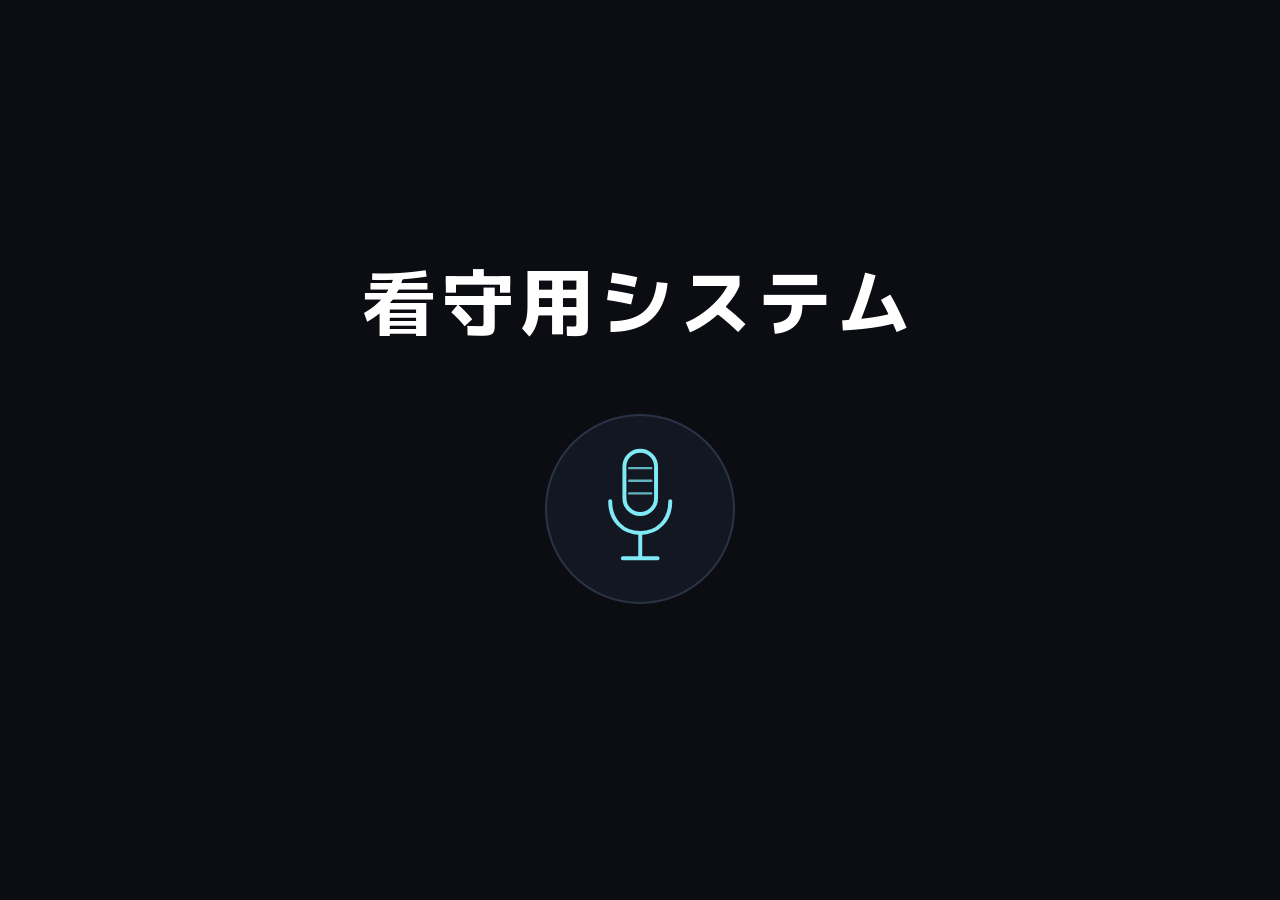
<file: menkai/index.html>
<!doctype html>
<html lang="ja">
<head>
<meta charset="utf-8">
<meta name="viewport" content="width=device-width, initial-scale=1, maximum-scale=1, user-scalable=no, viewport-fit=cover">
<meta name="apple-mobile-web-app-capable" content="yes">
<meta name="mobile-web-app-capable" content="yes">
<meta name="apple-mobile-web-app-title" content="看守用システム">
<meta name="theme-color" content="#07040f">
<link rel="apple-touch-icon" href="../images/apple-touch-icon.png">
<link rel="icon" href="../images/icon-192.png">
<title>看守用システム</title>
<link rel="stylesheet" href="../fonts/play.css">
<link rel="stylesheet" href="../fonts/murecho.css">
<link rel="stylesheet" href="menkai.css">
</head>
<body>

<!-- ① タイトル + マイク -->
<section class="screen" id="screen-title">
  <h1 class="title">看守用システム</h1>

  <button type="button" class="mic" id="mic" aria-label="マイク">
    <span class="ring"></span>
    <svg class="mic-svg" viewBox="0 0 120 160" aria-hidden="true">
      <defs>
        <linearGradient id="mg" x1="0" y1="0" x2="1" y2="1">
          <stop offset="0" stop-color="#7fe9f5"/>
          <stop offset="1" stop-color="#7fe9f5"/>
        </linearGradient>
      </defs>
      <rect x="40" y="6" width="40" height="80" rx="20" fill="none" stroke="url(#mg)" stroke-width="5"/>
      <path d="M46 28h28M46 44h28M46 60h28" stroke="url(#mg)" stroke-width="3" stroke-linecap="round" opacity=".75"/>
      <path d="M22 70c0 24 16 40 38 40s38-16 38-40" fill="none" stroke="url(#mg)" stroke-width="5" stroke-linecap="round"/>
      <path d="M60 110v30M38 142h44" fill="none" stroke="url(#mg)" stroke-width="5" stroke-linecap="round"/>
    </svg>
  </button>
  <p class="mic-status" id="mic-status" aria-live="polite"></p>
</section>

<!-- ② 9枚のタイル + 入力欄 + 確定 -->
<section class="screen" id="screen-main" hidden>
  <h2 class="head-title">印刷する資料を選択してください。</h2>

  <div class="grid" id="grid">
    <button type="button" class="tile" data-id="ant"><img src="../images/menkai-ant.png" alt="" draggable="false"></button>
    <button type="button" class="tile" data-id="gate"><img src="../images/menkai-gate.png" alt="" draggable="false"></button>
    <button type="button" class="tile" data-id="stick"><img src="../images/menkai-stick.png" alt="" draggable="false"></button>
    <button type="button" class="tile" data-id="butterfly"><img src="../images/menkai-butterfly.png" alt="" draggable="false"></button>
    <button type="button" class="tile" data-id="sun"><img src="../images/menkai-sun.png" alt="" draggable="false"></button>
    <button type="button" class="tile" data-id="temple"><img src="../images/menkai-temple.png" alt="" draggable="false"></button>
    <button type="button" class="tile" data-id="slope"><img src="../images/menkai-slope.png" alt="" draggable="false"></button>
    <button type="button" class="tile" data-id="moon"><img src="../images/menkai-moon.png" alt="" draggable="false"></button>
    <button type="button" class="tile" data-id="x"><img src="../images/menkai-x.png" alt="" draggable="false"></button>
  </div>

  <div class="entry">
    <div class="field" id="field" aria-label="入力欄"><span class="field-text" id="field-text"></span><span class="caret"></span></div>
    <button type="button" class="confirm" id="confirm" aria-disabled="true">確定</button>
  </div>
</section>

<!-- 印刷中 (リセット待ち) -->
<div class="printing" id="printing" hidden>
  <div class="print-panel">
    <p class="print-title">資料を印刷中...</p>
    <div class="print-bar"><span></span></div>
  </div>
</div>

<script src="menkai.js"></script>
</body>
</html>
</file>
<file: fonts/play.css>
@font-face {
  font-family: 'Play';
  font-style: normal;
  font-weight: 700;
  font-display: swap;
  src: url("Play-Bold-greek.woff2") format('woff2');
  unicode-range: U+0370-0377, U+037A-037F, U+0384-038A, U+038C, U+038E-03A1, U+03A3-03FF;
}
@font-face {
  font-family: 'Play';
  font-style: normal;
  font-weight: 700;
  font-display: swap;
  src: url("Play-Bold-latin.woff2") format('woff2');
  unicode-range: U+0000-00FF, U+0131, U+0152-0153, U+02BB-02BC, U+02C6, U+02DA, U+02DC, U+0304, U+0308, U+0329, U+2000-206F, U+20AC, U+2122, U+2191, U+2193, U+2212, U+2215, U+FEFF, U+FFFD;
}
</file>
<file: fonts/murecho.css>
@font-face {
  font-family: 'Murecho';
  font-style: normal;
  font-weight: 400 700;
  font-display: swap;
  src: url("murecho-55.woff2") format('woff2');
  unicode-range: U+2227, U+26a0, U+2713, U+301f, U+4ff8, U+5239, U+526a, U+54fa, U+5740, U+5937, U+5993, U+59fb, U+5a3c, U+5c41, U+6028, U+626e, U+646f, U+647a, U+64b0, U+64e2, U+65a7, U+66fe, U+6727, U+6955, U+6bef, U+6f23, U+724c, U+767c, U+7a83, U+7ac4, U+7b67, U+8000, U+8471, U+8513, U+8599, U+86db, U+8718, U+87f2, U+88f3, U+8ad2, U+8e2a, U+8fa3, U+95a5, U+9798, U+9910, U+9957, U+9bab, U+9c3b, U+9daf, U+ff95;
}
@font-face {
  font-family: 'Murecho';
  font-style: normal;
  font-weight: 400 700;
  font-display: swap;
  src: url("murecho-56.woff2") format('woff2');
  unicode-range: U+a8, U+2032, U+2261, U+2282, U+3090, U+30f1, U+339c, U+535c, U+53d9, U+56a2, U+56c1, U+5806, U+589f, U+59d0, U+5a7f, U+60e0, U+639f, U+65af, U+68fa, U+69ae, U+6d1b, U+6ef2, U+71fb, U+725d, U+7262, U+75bc, U+7768, U+7940, U+79bf, U+7bed, U+7d68, U+7dfb, U+814b, U+8207, U+83e9, U+8494, U+8526, U+8568, U+85ea, U+86d9, U+87ba, U+8861, U+887f, U+8fe6, U+9059, U+9061, U+916a, U+976d, U+97ad, U+9ece;
}
@font-face {
  font-family: 'Murecho';
  font-style: normal;
  font-weight: 400 700;
  font-display: swap;
  src: url("murecho-66.woff2") format('woff2');
  unicode-range: U+af, U+2465, U+2517, U+33a1, U+4f10, U+50c5, U+51b4, U+5384, U+5606, U+5bb0, U+5cac, U+5ee3, U+618e, U+61f2, U+62c9, U+66ab, U+66f9, U+6816, U+6960, U+6b3e, U+6f20, U+7078, U+72d0, U+73ed, U+7ad9, U+7b1b, U+7be4, U+7d62, U+7f51, U+80b4, U+80f4, U+8154, U+85fb, U+865c, U+8702, U+895f, U+8aed, U+8b90, U+8ced, U+8fbf, U+91d8, U+9418, U+9583, U+9591, U+9813, U+982c, U+9bd6, U+ff46, U+ff7f, U+ff88;
}
@font-face {
  font-family: 'Murecho';
  font-style: normal;
  font-weight: 400 700;
  font-display: swap;
  src: url("murecho-69.woff2") format('woff2');
  unicode-range: U+2002, U+2025, U+4f8d, U+51e1, U+51f8, U+5507, U+5598, U+58f1, U+5983, U+59ac, U+5c3c, U+5de7, U+5e7d, U+5eca, U+5f61, U+606d, U+60f9, U+636e, U+64ec, U+67da, U+67ff, U+6813, U+68f2, U+693f, U+6b6a, U+6bbb, U+6ef4, U+7092, U+717d, U+7261, U+73c8, U+7432, U+7483, U+76fe, U+7709, U+78d0, U+81a3, U+81b3, U+82af, U+8305, U+8309, U+8870, U+88fe, U+8cd1, U+8d66, U+906e, U+971e, U+9812, U+ff79, U+ff90;
}
@font-face {
  font-family: 'Murecho';
  font-style: normal;
  font-weight: 400 700;
  font-display: swap;
  src: url("murecho-71.woff2") format('woff2');
  unicode-range: U+2266-2267, U+4f2f, U+5208, U+5451, U+546a, U+5589, U+576a, U+5815, U+5a9a, U+5b9b, U+5c3a, U+5efb, U+5faa, U+6109, U+6643, U+6652, U+695a, U+69fd, U+6b86, U+6bb4, U+6daf, U+7089, U+70cf, U+7a00, U+7a4f, U+7b39, U+7d33, U+80e1, U+828b, U+82a6, U+86cd, U+8c8c, U+8cca, U+8df3, U+9077, U+9175, U+91dc, U+925b, U+9262, U+9271, U+92ed, U+9855, U+9905, U+9d28, U+ff3f, U+ff58, U+ff68, U+ff6d, U+ff9c;
}
@font-face {
  font-family: 'Murecho';
  font-style: normal;
  font-weight: 400 700;
  font-display: swap;
  src: url("murecho-72.woff2") format('woff2');
  unicode-range: U+2207, U+25ef, U+309c, U+4e4f, U+5146, U+51dd, U+5351, U+540a, U+5629, U+5eb5, U+5f04, U+5f13, U+60dc, U+6212, U+63b4, U+642c, U+6627, U+66a6, U+66c7, U+66fd, U+674e, U+6b96, U+6c4e, U+6df3, U+6e67, U+6f84, U+72fc, U+733f, U+7c97, U+7db1, U+7e4d, U+816b, U+82d1, U+84cb, U+854e, U+8607, U+86c7, U+871c, U+8776, U+8a89, U+8fc4, U+91a4, U+9285, U+9685, U+9903, U+9b31, U+9f13, U+ff42, U+ff74, U+ff91;
}
@font-face {
  font-family: 'Murecho';
  font-style: normal;
  font-weight: 400 700;
  font-display: swap;
  src: url("murecho-74.woff2") format('woff2');
  unicode-range: U+25b3, U+30f5, U+4eae, U+4f46, U+4f51, U+5203, U+52ff, U+55a7, U+564c, U+565b, U+57f9, U+5805, U+5b64, U+5e06, U+5f70, U+5f90, U+60e8, U+6182, U+62f3, U+62fe, U+63aa, U+64a4, U+65d7, U+673a, U+6851, U+68cb, U+68df, U+6d1e, U+6e58, U+6e9d, U+77b3, U+7832, U+7c3f, U+7db4, U+7f70, U+80aa, U+80c6, U+8105, U+819d, U+8276, U+8679, U+8986, U+8c9d, U+8fc5, U+916c, U+9665, U+9699, U+96c0, U+9a19, U+ff8b;
}
@font-face {
  font-family: 'Murecho';
  font-style: normal;
  font-weight: 400 700;
  font-display: swap;
  src: url("murecho-77.woff2") format('woff2');
  unicode-range: U+2103, U+5049, U+52b1, U+5320, U+5553, U+572d, U+58c7, U+5b5d, U+5bc2, U+5de3, U+5e61, U+5f80, U+61a9, U+67d0, U+67f4, U+6c88, U+6ca1, U+6ce5, U+6d78, U+6e9c, U+6f54, U+731b, U+73b2, U+74a7, U+74f6, U+75e9, U+7b20, U+7c8b, U+7f72, U+809d, U+8108, U+82b3, U+82bd, U+84b8, U+84c4, U+88c2, U+8ae6, U+8ef8, U+902e, U+9065, U+9326, U+935b, U+938c, U+9676, U+9694, U+96f7, U+9ed9, U+ff48, U+ff4c, U+ff81;
}
@font-face {
  font-family: 'Murecho';
  font-style: normal;
  font-weight: 400 700;
  font-display: swap;
  src: url("murecho-78.woff2") format('woff2');
  unicode-range: U+2500, U+3008-3009, U+4ead, U+4f0f, U+4fca, U+53eb, U+543e, U+57a2, U+5cf0, U+5e8f, U+5fe0, U+61b2, U+62d8, U+6442, U+64b2, U+6589, U+659c, U+67f1, U+68c4, U+6cb8, U+6d12, U+6de1, U+6fe1, U+70c8, U+723d, U+73e0, U+7656, U+773a, U+7948, U+7b87, U+7c92, U+7d3a, U+7e1b, U+7e4a, U+819a, U+8358, U+83c5, U+84bc, U+864e, U+8912, U+8c9e, U+8d05, U+92fc, U+9396, U+98fd, U+99d2, U+ff64, U+ff7a, U+ff83;
}
@font-face {
  font-family: 'Murecho';
  font-style: normal;
  font-weight: 400 700;
  font-display: swap;
  src: url("murecho-80.woff2") format('woff2');
  unicode-range: U+25c7, U+3007, U+504f, U+507d, U+51a0, U+52a3, U+5410, U+5510, U+559a, U+5782, U+582a, U+5c0a, U+5c3f, U+5c48, U+5f6b, U+6176, U+622f, U+6279, U+62bd, U+62dd, U+65ed, U+67b6, U+6817, U+6850, U+6d6a, U+6deb, U+6ea2, U+6edd, U+6f5c, U+72e9, U+73a9, U+7573, U+76bf, U+7950, U+7956, U+7f8a, U+7ffc, U+80a2, U+80c3, U+83ca, U+8a02, U+8a13, U+8df5, U+9375, U+983b, U+99b4, U+ff4e, U+ff71, U+ff89, U+ff97;
}
@font-face {
  font-family: 'Murecho';
  font-style: normal;
  font-weight: 400 700;
  font-display: swap;
  src: url("murecho-81.woff2") format('woff2');
  unicode-range: U+24, U+2022, U+2212, U+221f, U+2665, U+4ecf, U+5100, U+51cd, U+52d8, U+5378, U+53f6, U+574a, U+5982, U+5996, U+5c1a, U+5e1d, U+5f84, U+609f, U+61a7, U+61f8, U+6398, U+63ee, U+6676, U+6691, U+6eb6, U+7126, U+71e5, U+7687, U+7965, U+7d17, U+80a1, U+8107, U+8266, U+85a6, U+8987, U+8ca2, U+8cab, U+8e0a, U+9042, U+95c7, U+9810, U+9867, U+98fc, U+ff52-ff54, U+ff61, U+ff77, U+ff98-ff99;
}
@font-face {
  font-family: 'Murecho';
  font-style: normal;
  font-weight: 400 700;
  font-display: swap;
  src: url("murecho-82.woff2") format('woff2');
  unicode-range: U+b0, U+226a, U+2462, U+4e39, U+4fc3, U+4fd7, U+50be, U+50da, U+5200, U+5211, U+54f2, U+5618, U+596a, U+5b22, U+5bb4, U+5d50, U+60a3, U+63fa, U+658e, U+65e8, U+6669, U+6795, U+679d, U+67a0, U+6b3a, U+6e09, U+757f, U+7cd6, U+7dbe, U+7ffb, U+83cc, U+83f1, U+840c, U+845b, U+8846, U+8972, U+8a34, U+8a50, U+8a87, U+8edf, U+8ff0, U+90a6, U+9154, U+95a3, U+9663, U+9686, U+96c7, U+ff3c, U+ff7c, U+ff8a;
}
@font-face {
  font-family: 'Murecho';
  font-style: normal;
  font-weight: 400 700;
  font-display: swap;
  src: url("murecho-83.woff2") format('woff2');
  unicode-range: U+25bd, U+4e59, U+4ec1, U+4ff3, U+515a, U+518a, U+525b, U+5375, U+552f, U+57a3, U+5b9c, U+5c3d, U+5e3d, U+5e7b, U+5f0a, U+6094, U+6458, U+654f, U+67f3, U+6b8a, U+6bd2, U+6c37, U+6ce1, U+6e56, U+6e7f, U+6ed1, U+6ede, U+6f0f, U+70ad, U+7267, U+7363, U+786c, U+7a42, U+7db2, U+7f85, U+8178, U+829d, U+8896, U+8c5a, U+8cb0, U+8ce2, U+8ed2, U+9047, U+9177, U+970a, U+9ea6, U+ff1b, U+ff31, U+ff39, U+ff80;
}
@font-face {
  font-family: 'Murecho';
  font-style: normal;
  font-weight: 400 700;
  font-display: swap;
  src: url("murecho-84.woff2") format('woff2');
  unicode-range: U+a5, U+4e80, U+4f34, U+4f73, U+4f75, U+511f, U+5192, U+52aa, U+53c8, U+570f, U+57cb, U+596e, U+5d8b, U+5f66, U+5fd9, U+62db, U+62f6, U+6328, U+633f, U+63a7, U+6469, U+6bbf, U+6c41, U+6c57, U+6d44, U+6dbc, U+706f, U+72c2, U+72ed, U+7551, U+75f4, U+7949, U+7e26, U+7fd4, U+8150, U+8af8, U+8b0e, U+8b72, U+8ca7, U+934b, U+9a0e, U+9a12, U+9b42, U+ff41, U+ff43, U+ff45, U+ff49, U+ff4f, U+ff62-ff63;
}
@font-face {
  font-family: 'Murecho';
  font-style: normal;
  font-weight: 400 700;
  font-display: swap;
  src: url("murecho-85.woff2") format('woff2');
  unicode-range: U+4e18, U+4fb5, U+5104, U+52c7, U+5353, U+5374, U+53e5, U+587e, U+594f, U+5a20, U+5de1, U+5f18, U+5fcd, U+6291, U+62ab, U+6355, U+6392, U+63da, U+63e1, U+656c, U+6687, U+68b0-68b1, U+68d2, U+68da, U+6b27, U+6cbc, U+7159, U+7344, U+73cd, U+76df, U+790e, U+7cf8, U+8102, U+88c1, U+8aa0, U+8e0f, U+9178, U+92ad, U+9670, U+96c5, U+9cf4, U+9db4, U+ff3e, U+ff6f, U+ff72, U+ff78, U+ff7d, U+ff84, U+ff8c;
}
@font-face {
  font-family: 'Murecho';
  font-style: normal;
  font-weight: 400 700;
  font-display: swap;
  src: url("murecho-86.woff2") format('woff2');
  unicode-range: U+60, U+2200, U+226b, U+2461, U+517c, U+526f, U+5800, U+5b97, U+5bf8, U+5c01, U+5d29, U+5e4c, U+5e81, U+6065, U+61d0, U+667a, U+6696, U+6843, U+6c99, U+6d99, U+6ec5, U+6f22, U+6f6e, U+6fa4, U+6fef, U+71c3, U+72d9, U+7384, U+78e8, U+7a1a, U+7a32, U+7a3c, U+7adc, U+7ca7, U+7d2b, U+7dad, U+7e4b, U+80a9, U+8170, U+81ed, U+820e, U+8a17, U+8afe, U+90aa, U+914e, U+963f, U+99c4, U+9eba, U+9f3b, U+ff38;
}
@font-face {
  font-family: 'Murecho';
  font-style: normal;
  font-weight: 400 700;
  font-display: swap;
  src: url("murecho-87.woff2") format('woff2');
  unicode-range: U+2460, U+4e5f, U+4e7e, U+4ed9, U+501f, U+502b, U+5968, U+5974, U+5ac1, U+5b99, U+5ba3, U+5be7, U+5be9, U+5c64, U+5cb8, U+5ec3, U+5f1f, U+616e, U+6297, U+62e0, U+62ec, U+6368, U+642d, U+65e6, U+6717, U+676f, U+6b04, U+732e, U+7652, U+76ca, U+76d7, U+7802, U+7e70, U+7f6a, U+8133, U+81e8, U+866b, U+878d, U+88f8, U+8a5e, U+8cdb, U+8d08, U+907a, U+90e1, U+96f2, U+9f8d, U+ff35, U+ff37, U+ff40, U+ff9d;
}
@font-face {
  font-family: 'Murecho';
  font-style: normal;
  font-weight: 400 700;
  font-display: swap;
  src: url("murecho-88.woff2") format('woff2');
  unicode-range: U+21d2, U+25ce, U+300a-300b, U+4e89, U+4e9c, U+4ea1, U+5263, U+53cc, U+5426, U+5869, U+5947, U+598a, U+5999, U+5e55, U+5e72, U+5e79, U+5fae, U+5fb9, U+602a, U+6163, U+624d, U+6749, U+6c5a, U+6cbf, U+6d45, U+6dfb, U+6e7e, U+708e, U+725b, U+7763, U+79c0, U+7bc4, U+7c89, U+7e01, U+7e2e, U+8010, U+8033, U+8c6a, U+8cc3, U+8f1d, U+8f9b, U+8fb2, U+907f, U+90f7, U+9707, U+9818, U+9b3c, U+ff0a, U+ff4d;
}
@font-face {
  font-family: 'Murecho';
  font-style: normal;
  font-weight: 400 700;
  font-display: swap;
  src: url("murecho-89.woff2") format('woff2');
  unicode-range: U+2015, U+2190, U+4e43, U+5019, U+5247, U+52e7, U+5438, U+54b2, U+55ab, U+57f7, U+5bd2, U+5e8a, U+5ef6, U+6016, U+60b2, U+6162, U+6319, U+6551, U+6607, U+66b4, U+675f, U+67d4, U+6b20, U+6b53, U+6ce3, U+719f, U+75b2, U+770b, U+7720, U+77ac, U+79d2, U+7af9, U+7d05, U+7dca, U+8056, U+80f8, U+81f3, U+8352, U+885d, U+8a70, U+8aa4, U+8cbc, U+900f, U+9084, U+91e3, U+9451, U+96c4, U+99c6, U+9ad4, U+ff70;
}
@font-face {
  font-family: 'Murecho';
  font-style: normal;
  font-weight: 400 700;
  font-display: swap;
  src: url("murecho-90.woff2") format('woff2');
  unicode-range: U+2193, U+25b2, U+4e4b, U+516d, U+51c4, U+529f, U+52c9, U+5360, U+5442, U+5857, U+5915, U+59eb, U+5a9b, U+5c3b, U+6012, U+61b6, U+62b1, U+6311, U+6577, U+65e2, U+65ec, U+6613, U+6790, U+6cb9, U+7372, U+76ae, U+7d5e, U+7fcc, U+88ab, U+88d5, U+8caf, U+8ddd, U+8ecd, U+8f38, U+8f9e, U+8feb, U+9063, U+90f5, U+93e1, U+968a, U+968f, U+98fe, U+9ec4, U+ff1d, U+ff27, U+ff2a, U+ff36, U+ff3b, U+ff3d, U+ffe5;
}
@font-face {
  font-family: 'Murecho';
  font-style: normal;
  font-weight: 400 700;
  font-display: swap;
  src: url("murecho-91.woff2") format('woff2');
  unicode-range: U+4e03, U+4f38, U+50b7, U+5264, U+5348, U+5371, U+585a, U+58ca, U+5951, U+59b9, U+59d4, U+5b98, U+5f8b, U+6388, U+64cd, U+65e7, U+6803, U+6b6f, U+6d66, U+6e0b, U+6ecb, U+6fc3, U+72ac, U+773c, U+77e2, U+7968, U+7a74, U+7dba, U+7dd1, U+7e3e, U+808c, U+811a, U+8179, U+8239, U+8584, U+8a0e, U+8a72, U+8b66, U+8c46, U+8f29, U+90a3, U+9234, U+96f0, U+9769, U+9774, U+9aa8, U+ff26, U+ff28, U+ff9e-ff9f;
}
@font-face {
  font-family: 'Murecho';
  font-style: normal;
  font-weight: 400 700;
  font-display: swap;
  src: url("murecho-92.woff2") format('woff2');
  unicode-range: U+7e, U+b4, U+25c6, U+2661, U+4e92, U+4eee, U+4ffa, U+5144, U+5237, U+5287, U+52b4, U+58c1, U+5bff, U+5c04, U+5c06, U+5e95, U+5f31, U+5f93, U+63c3, U+640d, U+6557, U+6614, U+662f, U+67d3, U+690d, U+6bba, U+6e6f, U+72af, U+732b, U+7518, U+7ae0, U+7ae5, U+7af6, U+822a, U+89e6, U+8a3a, U+8a98, U+8cb8, U+8de1, U+8e8d, U+95d8, U+961c, U+96a3, U+96ea, U+9bae, U+ff20, U+ff22, U+ff29, U+ff2b-ff2c;
}
@font-face {
  font-family: 'Murecho';
  font-style: normal;
  font-weight: 400 700;
  font-display: swap;
  src: url("murecho-93.woff2") format('woff2');
  unicode-range: U+25cb, U+4e71, U+4f59, U+50d5, U+520a, U+5217, U+5230, U+523a-523b, U+541b, U+5439, U+5747, U+59c9, U+5bdf, U+5c31, U+5de8, U+5e7c, U+5f69, U+6050, U+60d1, U+63cf, U+663c, U+67c4, U+6885, U+6c38, U+6d6e, U+6db2, U+6df7, U+6e2c, U+6f5f, U+7532, U+76e3-76e4, U+7701, U+793c, U+79f0, U+7a93, U+7d00, U+7de0, U+7e54, U+8328, U+8840, U+969c, U+96e8, U+9811, U+9aea, U+9b5a, U+ff24, U+ff2e, U+ff57;
}
@font-face {
  font-family: 'Murecho';
  font-style: normal;
  font-weight: 400 700;
  font-display: swap;
  src: url("murecho-94.woff2") format('woff2');
  unicode-range: U+2191, U+505c, U+52e4, U+5305, U+535a, U+56e0, U+59bb, U+5acc, U+5b09, U+5b87, U+5c90, U+5df1, U+5e2d, U+5e33, U+5f3e, U+6298, U+6383, U+653b, U+6697, U+6804, U+6a39, U+6cca, U+6e90, U+6f2b, U+702c, U+7206, U+7236, U+7559, U+7565, U+7591, U+75c7, U+75db, U+7b4b, U+7bb1, U+7d99, U+7fbd, U+8131, U+885b, U+8b1d, U+8ff7, U+9003, U+9045, U+96a0, U+9732, U+990a, U+99d0, U+9e97, U+9f62, U+ff25, U+ff2d;
}
@font-face {
  font-family: 'Murecho';
  font-style: normal;
  font-weight: 400 700;
  font-display: swap;
  src: url("murecho-95.woff2") format('woff2');
  unicode-range: U+4e08, U+4f9d, U+5012, U+514d, U+51b7, U+5275, U+53ca, U+53f8, U+5584, U+57fc, U+5b9d, U+5bfa, U+5c3e, U+5f01, U+5fb4, U+5fd7, U+606f, U+62e1, U+6563, U+6674, U+6cb3, U+6d3e, U+6d74, U+6e1b, U+6e2f, U+718a, U+7247, U+79d8, U+7d14, U+7d66, U+7d71, U+7df4, U+7e41, U+80cc, U+8155, U+83d3, U+8a95, U+8ab2, U+8ad6, U+8ca1, U+9000, U+9006, U+9678, U+97d3, U+9808, U+98ef, U+9a5a, U+9b45, U+ff23, U+ff30;
}
@font-face {
  font-family: 'Murecho';
  font-style: normal;
  font-weight: 400 700;
  font-display: swap;
  src: url("murecho-96.woff2") format('woff2');
  unicode-range: U+25bc, U+3012, U+4ef2, U+4f0a, U+516b, U+5373, U+539a, U+53b3, U+559c, U+56f0, U+5727, U+5742, U+5965, U+59ff, U+5bc6, U+5dfb, U+5e45, U+5ead, U+5fb3, U+6211, U+6253, U+639b, U+63a8, U+6545, U+6575, U+6628, U+672d, U+68a8, U+6bdb, U+6d25, U+707d, U+767e, U+7834, U+7b46, U+7bc9, U+8074, U+82e6, U+8349, U+8a2a, U+8d70, U+8da3, U+8fce, U+91cc, U+967d, U+97ff, U+9996, U+ff1c, U+ff2f, U+ff32, U+ff34;
}
@font-face {
  font-family: 'Murecho';
  font-style: normal;
  font-weight: 400 700;
  font-display: swap;
  src: url("murecho-97.woff2") format('woff2');
  unicode-range: U+3d, U+5e, U+25cf, U+4e0e, U+4e5d, U+4e73, U+4e94, U+4f3c, U+5009, U+5145, U+51ac, U+5238, U+524a, U+53f3, U+547c, U+5802, U+5922, U+5a66, U+5c0e, U+5de6, U+5fd8, U+5feb, U+6797, U+685c, U+6b7b, U+6c5f-6c60, U+6cc9, U+6ce2, U+6d17, U+6e21, U+7167, U+7642, U+76db, U+8001, U+821e, U+8857, U+89d2, U+8b1b, U+8b70, U+8cb4, U+8cde, U+8f03, U+8f2a, U+968e, U+9b54, U+9e7f, U+9ebb, U+ff05, U+ff33;
}
@font-face {
  font-family: 'Murecho';
  font-style: normal;
  font-weight: 400 700;
  font-display: swap;
  src: url("murecho-98.woff2") format('woff2');
  unicode-range: U+500d, U+5074, U+50cd, U+5175, U+52e2, U+5352, U+5354, U+53f2, U+5409, U+56fa, U+5a18, U+5b88, U+5bdd, U+5ca9, U+5f92, U+5fa9, U+60a9, U+623f, U+6483, U+653f, U+666f, U+66ae, U+66f2, U+6a21, U+6b66, U+6bcd, U+6d5c, U+796d, U+7a4d, U+7aef, U+7b56, U+7b97, U+7c4d, U+7e04, U+7fa9, U+8377, U+83dc, U+83ef, U+8535, U+8863, U+88cf, U+88dc, U+8907, U+8acb, U+90ce, U+91dd, U+ff0b, U+ff0d, U+ff19, U+ff65;
}
@font-face {
  font-family: 'Murecho';
  font-style: normal;
  font-weight: 400 700;
  font-display: swap;
  src: url("murecho-99.woff2") format('woff2');
  unicode-range: U+4e01, U+4e21, U+4e38, U+52a9, U+547d, U+592e, U+5931, U+5b63, U+5c40, U+5dde, U+5e78, U+5efa, U+5fa1, U+604b, U+6075, U+62c5, U+632f, U+6a19, U+6c0f, U+6c11, U+6c96, U+6e05, U+70ba, U+71b1, U+7387, U+7403, U+75c5, U+77ed, U+795d, U+7b54, U+7cbe, U+7d19, U+7fa4, U+8089, U+81f4, U+8208, U+8336, U+8457, U+8a33, U+8c4a, U+8ca0, U+8ca8, U+8cc0, U+9014, U+964d, U+9803, U+983c, U+98db, U+ff17, U+ff21;
}
@font-face {
  font-family: 'Murecho';
  font-style: normal;
  font-weight: 400 700;
  font-display: swap;
  src: url("murecho-100.woff2") format('woff2');
  unicode-range: U+25, U+25a0, U+4e26, U+4f4e, U+5341, U+56f2, U+5bbf, U+5c45, U+5c55, U+5c5e, U+5dee, U+5e9c, U+5f7c, U+6255, U+627f, U+62bc, U+65cf, U+661f, U+666e, U+66dc, U+67fb, U+6975, U+6a4b, U+6b32, U+6df1, U+6e29, U+6fc0, U+738b, U+7686, U+7a76, U+7a81, U+7c73, U+7d75, U+7dd2, U+82e5, U+82f1, U+85ac, U+888b, U+899a, U+8a31, U+8a8c, U+8ab0, U+8b58, U+904a, U+9060, U+9280, U+95b2, U+984d, U+9ce5, U+ff18;
}
@font-face {
  font-family: 'Murecho';
  font-style: normal;
  font-weight: 400 700;
  font-display: swap;
  src: url("murecho-101.woff2") format('woff2');
  unicode-range: U+30f6, U+50ac, U+5178, U+51e6, U+5224, U+52dd, U+5883, U+5897, U+590f, U+5a5a, U+5bb3, U+5c65, U+5e03, U+5e2b, U+5e30, U+5eb7, U+6271, U+63f4, U+64ae, U+6574, U+672b, U+679a, U+6a29-6a2a, U+6ca2, U+6cc1, U+6d0b, U+713c, U+74b0, U+7981, U+7a0b, U+7bc0, U+7d1a, U+7d61, U+7fd2, U+822c, U+8996, U+89aa, U+8cac, U+8cbb, U+8d77, U+8def, U+9020, U+9152, U+9244, U+9662, U+967a, U+96e3, U+9759, U+ff16;
}
@font-face {
  font-family: 'Murecho';
  font-style: normal;
  font-weight: 400 700;
  font-display: swap;
  src: url("murecho-102.woff2") format('woff2');
  unicode-range: U+23, U+3c, U+2192, U+4e45, U+4efb, U+4f50, U+4f8b, U+4fc2, U+5024, U+5150, U+5272, U+5370, U+53bb, U+542b, U+56db, U+56e3, U+57ce, U+5bc4, U+5bcc, U+5f71, U+60aa, U+6238, U+6280, U+629c, U+6539, U+66ff, U+670d, U+677e-677f, U+6839, U+69cb, U+6b4c, U+6bb5, U+6e96, U+6f14, U+72ec, U+7389, U+7814, U+79cb, U+79d1, U+79fb, U+7a0e, U+7d0d, U+85e4, U+8d64, U+9632, U+96e2, U+9805, U+99ac, U+ff1e;
}
@font-face {
  font-family: 'Murecho';
  font-style: normal;
  font-weight: 400 700;
  font-display: swap;
  src: url("murecho-103.woff2") format('woff2');
  unicode-range: U+2605-2606, U+301c, U+4e57, U+4fee, U+5065, U+52df, U+533b, U+5357, U+57df, U+58eb, U+58f0, U+591c, U+592a-592b, U+5948, U+5b85, U+5d0e, U+5ea7, U+5ff5, U+6025, U+63a1, U+63a5, U+63db, U+643a, U+65bd, U+671d, U+68ee, U+6982, U+6b73, U+6bd4, U+6d88, U+7570, U+7b11, U+7d76, U+8077, U+8217, U+8c37, U+8c61, U+8cc7, U+8d85, U+901f, U+962a, U+9802, U+9806, U+9854, U+98f2, U+9928, U+99c5, U+9ed2;
}
@font-face {
  font-family: 'Murecho';
  font-style: normal;
  font-weight: 400 700;
  font-display: swap;
  src: url("murecho-104.woff2") format('woff2');
  unicode-range: U+266a, U+4f11, U+533a, U+5343, U+534a, U+53cd, U+5404, U+56f3, U+5b57-5b58, U+5bae, U+5c4a, U+5e0c, U+5e2f, U+5eab, U+5f35, U+5f79, U+614b, U+6226, U+629e, U+65c5, U+6625, U+6751, U+6821, U+6b69, U+6b8b, U+6bce, U+6c42, U+706b, U+7c21, U+7cfb, U+805e, U+80b2, U+82b8, U+843d, U+8853, U+88c5, U+8a3c, U+8a66, U+8d8a, U+8fba, U+9069, U+91cf, U+9752, U+975e, U+9999, U+ff0f-ff10, U+ff14-ff15;
}
@font-face {
  font-family: 'Murecho';
  font-style: normal;
  font-weight: 400 700;
  font-display: swap;
  src: url("murecho-105.woff2") format('woff2');
  unicode-range: U+40, U+4e86, U+4e95, U+4f01, U+4f1d, U+4fbf, U+5099, U+5171, U+5177, U+53cb, U+53ce, U+53f0, U+5668, U+5712, U+5ba4, U+5ca1, U+5f85, U+60f3, U+653e, U+65ad, U+65e9, U+6620, U+6750, U+6761, U+6b62, U+6b74, U+6e08, U+6e80, U+7248, U+7531, U+7533, U+753a, U+77f3, U+798f, U+7f6e, U+8449, U+88fd, U+89b3, U+8a55, U+8ac7, U+8b77, U+8db3, U+8efd, U+8fd4, U+9031-9032, U+9580, U+9589, U+96d1, U+985e;
}
@font-face {
  font-family: 'Murecho';
  font-style: normal;
  font-weight: 400 700;
  font-display: swap;
  src: url("murecho-106.woff2") format('woff2');
  unicode-range: U+2b, U+d7, U+300e-300f, U+4e07, U+4e8c, U+512a, U+5149, U+518d, U+5236, U+52b9, U+52d9, U+5468, U+578b, U+57fa, U+5b8c, U+5ba2, U+5c02, U+5de5, U+5f37, U+5f62, U+623b, U+63d0, U+652f, U+672a, U+6848, U+6d41, U+7136, U+7537, U+754c, U+76f4, U+79c1, U+7ba1, U+7d44, U+7d4c, U+7dcf, U+7dda, U+7de8, U+82b1, U+897f, U+8ca9, U+8cfc, U+904e, U+9664, U+982d, U+9858, U+98a8, U+9a13, U+ff13, U+ff5c;
}
@font-face {
  font-family: 'Murecho';
  font-style: normal;
  font-weight: 400 700;
  font-display: swap;
  src: url("murecho-107.woff2") format('woff2');
  unicode-range: U+4e16, U+4e3b, U+4ea4, U+4ee4, U+4f4d, U+4f4f, U+4f55, U+4f9b, U+5317, U+5358, U+53c2, U+53e4, U+548c, U+571f, U+59cb, U+5cf6, U+5e38, U+63a2, U+63b2, U+6559, U+662d, U+679c, U+6c7a, U+72b6, U+7523, U+767d, U+770c, U+7a2e, U+7a3f, U+7a7a, U+7b2c, U+7b49, U+7d20, U+7d42, U+8003, U+8272, U+8a08, U+8aac, U+8cb7, U+8eab, U+8ee2, U+9054-9055, U+90fd, U+914d, U+91cd, U+969b, U+97f3, U+984c, U+ff06;
}
@font-face {
  font-family: 'Murecho';
  font-style: normal;
  font-weight: 400 700;
  font-display: swap;
  src: url("murecho-108.woff2") format('woff2');
  unicode-range: U+26, U+5f, U+2026, U+203b, U+4e09, U+4eac, U+4ed5, U+4fa1, U+5143, U+5199, U+5207, U+539f, U+53e3, U+53f7, U+5411, U+5473, U+5546, U+55b6, U+5929, U+597d, U+5bb9, U+5c11, U+5c4b, U+5ddd, U+5f97, U+5fc5, U+6295, U+6301, U+6307, U+671b, U+76f8, U+78ba, U+795e, U+7d30, U+7d39, U+7d9a, U+89e3, U+8a00, U+8a73, U+8a8d, U+8a9e, U+8aad, U+8abf, U+8cea, U+8eca, U+8ffd, U+904b, U+9650, U+ff11-ff12;
}
@font-face {
  font-family: 'Murecho';
  font-style: normal;
  font-weight: 400 700;
  font-display: swap;
  src: url("murecho-109.woff2") format('woff2');
  unicode-range: U+3e, U+3005, U+4e0d, U+4e88, U+4ecb, U+4ee3, U+4ef6, U+4fdd, U+4fe1, U+500b, U+50cf, U+5186, U+5316, U+53d7, U+540c, U+544a, U+54e1, U+5728, U+58f2, U+5973, U+5b89, U+5c71, U+5e02, U+5e97, U+5f15, U+5fc3, U+5fdc, U+601d, U+611b, U+611f, U+671f, U+6728, U+6765, U+683c, U+6b21, U+6ce8, U+6d3b, U+6d77, U+7530, U+7740, U+7acb, U+7d50, U+826f, U+8f09, U+8fbc, U+9001, U+9053, U+91ce, U+9762, U+98df;
}
@font-face {
  font-family: 'Murecho';
  font-style: normal;
  font-weight: 400 700;
  font-display: swap;
  src: url("murecho-110.woff2") format('woff2');
  unicode-range: U+7c, U+3080, U+4ee5, U+5148, U+516c, U+521d, U+5225, U+529b, U+52a0, U+53ef, U+56de, U+56fd, U+5909, U+591a, U+5b66, U+5b9f, U+5bb6, U+5bfe, U+5e73, U+5e83, U+5ea6, U+5f53, U+6027, U+610f, U+6210, U+6240, U+660e, U+66f4, U+66f8, U+6709, U+6771, U+697d, U+69d8, U+6a5f, U+6c34, U+6cbb, U+73fe, U+756a, U+7684, U+771f, U+793a, U+7f8e, U+898f, U+8a2d, U+8a71, U+8fd1, U+9078, U+9577, U+96fb, U+ff5e;
}
@font-face {
  font-family: 'Murecho';
  font-style: normal;
  font-weight: 400 700;
  font-display: swap;
  src: url("murecho-111.woff2") format('woff2');
  unicode-range: U+a9, U+3010-3011, U+30e2, U+4e0b, U+4eca, U+4ed6, U+4ed8, U+4f53, U+4f5c, U+4f7f, U+53d6, U+540d, U+54c1, U+5730, U+5916, U+5b50, U+5c0f, U+5f8c, U+624b, U+6570, U+6587, U+6599, U+691c, U+696d, U+6cd5, U+7269, U+7279, U+7406, U+767a-767b, U+77e5, U+7d04, U+7d22, U+8005, U+80fd, U+81ea, U+8868, U+8981, U+89a7, U+901a, U+9023, U+90e8, U+91d1, U+9332, U+958b, U+96c6, U+9ad8, U+ff1a, U+ff1f;
}
@font-face {
  font-family: 'Murecho';
  font-style: normal;
  font-weight: 400 700;
  font-display: swap;
  src: url("murecho-112.woff2") format('woff2');
  unicode-range: U+4e, U+a0, U+3000, U+300c-300d, U+4e00, U+4e0a, U+4e2d, U+4e8b, U+4eba, U+4f1a, U+5165, U+5168, U+5185, U+51fa, U+5206, U+5229, U+524d, U+52d5, U+5408, U+554f, U+5831, U+5834, U+5927, U+5b9a, U+5e74, U+5f0f, U+60c5, U+65b0, U+65b9, U+6642, U+6700, U+672c, U+682a, U+6b63, U+6c17, U+7121, U+751f, U+7528, U+753b, U+76ee, U+793e, U+884c, U+898b, U+8a18, U+9593, U+95a2, U+ff01, U+ff08-ff09;
}
@font-face {
  font-family: 'Murecho';
  font-style: normal;
  font-weight: 400 700;
  font-display: swap;
  src: url("murecho-113.woff2") format('woff2');
  unicode-range: U+21-22, U+27-2a, U+2c-3b, U+3f, U+41-4d, U+4f-5d, U+61-7b, U+7d, U+ab, U+ae, U+b2-b3, U+b7, U+bb, U+c9, U+cd, U+d6, U+d8, U+dc, U+e0-e5, U+e7-ed, U+ef, U+f1-f4, U+f6, U+f8, U+fa, U+fc-fd, U+103, U+14d, U+1b0, U+300-301, U+1ebf, U+1ec7, U+2013-2014, U+201c-201d, U+2039-203a, U+203c, U+2048-2049, U+2113, U+2122, U+65e5, U+6708, U+70b9;
}
@font-face {
  font-family: 'Murecho';
  font-style: normal;
  font-weight: 400 700;
  font-display: swap;
  src: url("murecho-114.woff2") format('woff2');
  unicode-range: U+20, U+2027, U+3001-3002, U+3041-307f, U+3081-308f, U+3091-3093, U+3099-309a, U+309d-309e, U+30a1-30e1, U+30e3-30ed, U+30ef-30f0, U+30f2-30f4, U+30fb-30fe, U+ff0c, U+ff0e;
}
@font-face {
  font-family: 'Murecho';
  font-style: normal;
  font-weight: 400 700;
  font-display: swap;
  src: url("murecho-117.woff2") format('woff2');
  unicode-range: U+0370-0377, U+037A-037F, U+0384-038A, U+038C, U+038E-03A1, U+03A3-03FF;
}
@font-face {
  font-family: 'Murecho';
  font-style: normal;
  font-weight: 400 700;
  font-display: swap;
  src: url("murecho-119.woff2") format('woff2');
  unicode-range: U+0000-00FF, U+0131, U+0152-0153, U+02BB-02BC, U+02C6, U+02DA, U+02DC, U+0304, U+0308, U+0329, U+2000-206F, U+20AC, U+2122, U+2191, U+2193, U+2212, U+2215, U+FEFF, U+FFFD;
}
</file>
<file: menkai/menkai.css>
:root {
  --bg: #0b0d12;
  --panel: #131722;
  --line: #2b3347;
  --accent: #5ee0f0;
  --text: #eef3f8;
  --gap: 12px;
}

* { box-sizing: border-box; }

html, body {
  margin: 0;
  width: 100%;
  height: 100%;
  overflow: hidden;                      /* スクロールなし */
  background: var(--bg);
  color: var(--text);
  font-family: "Murecho", "Hiragino Sans", "Noto Sans JP", sans-serif;
  overscroll-behavior: none;
  touch-action: none;
  -webkit-user-select: none;
  user-select: none;
  -webkit-touch-callout: none;
  -webkit-tap-highlight-color: transparent;
}

body {
  position: fixed;
  inset: 0;
  padding: env(safe-area-inset-top) env(safe-area-inset-right) env(safe-area-inset-bottom) env(safe-area-inset-left);
}

.screen {
  position: absolute;
  inset: 0;
  display: flex;
  flex-direction: column;
  align-items: center;
  padding: 24px 20px;
  animation: fade-in .35s ease-out both;
}
.screen[hidden] { display: none; }
@keyframes fade-in { from { opacity: 0; } to { opacity: 1; } }

/* ---------- タイトル画面 ---------- */
#screen-title { justify-content: center; text-align: center; }
.title {
  margin: 0 0 min(8vh, 64px);
  font-size: min(11vw, 72px);
  font-weight: 800;
  letter-spacing: .1em;
  color: #fff;
}

.mic {
  position: relative;
  width: min(36vw, 190px);
  aspect-ratio: 1 / 1;
  padding: 0;
  border: 2px solid var(--line);
  border-radius: 50%;
  background: var(--panel);
  cursor: pointer;
  -webkit-appearance: none;
  appearance: none;
  transition: border-color .2s, transform .1s;
}
.mic:active { transform: scale(.96); }
.mic-svg { position: absolute; inset: 16%; width: 68%; height: 68%; }
.ring {
  position: absolute;
  inset: -2px;
  border: 2px solid var(--accent);
  border-radius: 50%;
  opacity: 0;
  pointer-events: none;
}
.mic.listening { border-color: var(--accent); }
.mic.listening .ring { animation: ring 1.2s ease-out infinite; }
@keyframes ring { 0% { transform: scale(1); opacity: .8; } 100% { transform: scale(1.5); opacity: 0; } }
.mic-status { height: 1.6em; margin: 22px 0 0; font-size: 18px; letter-spacing: .3em; color: var(--accent); }

/* ---------- メイン画面 ---------- */
#screen-main { justify-content: center; gap: 18px; }
.head-title { margin: 0; font-size: min(5.2vw, 32px); font-weight: 700; letter-spacing: .08em; color: #fff; text-align: center; }

/* タイルの大きさ: 幅にも高さにも収まる最大 (スクロールなし) */
.grid {
  --cell: min(calc((min(100vw, 900px) - 40px - 2 * var(--gap)) / 3), calc((100dvh - 300px - 2 * var(--gap)) / 3));
  display: grid;
  grid-template-columns: repeat(3, var(--cell));
  grid-template-rows: repeat(3, var(--cell));
  gap: var(--gap);
}
.tile {
  padding: 0;
  border: 2px solid var(--line);
  border-radius: 8px;
  background: #fff;
  overflow: hidden;
  cursor: pointer;
  -webkit-appearance: none;
  appearance: none;
  transition: transform .08s, border-color .1s, box-shadow .1s;
}
.tile img { display: block; width: 100%; height: 100%; object-fit: contain; pointer-events: none; }
.tile.pressed { transform: scale(.95); border-color: var(--accent); box-shadow: 0 0 0 3px rgba(94, 224, 240, .45); }

/* ---------- 入力欄 + 確定 ---------- */
.entry { width: min(100%, 860px); display: flex; gap: var(--gap); align-items: stretch; }
.field {
  flex: 1;
  min-width: 0;
  display: flex;
  align-items: center;
  min-height: 68px;
  padding: 0 20px;
  border: 2px solid var(--line);
  border-radius: 8px;
  background: var(--panel);
}
.field-text { font-size: 32px; font-weight: 700; letter-spacing: .1em; color: #fff; white-space: nowrap; }
.field-text .ch { display: inline-block; animation: type-in .18s ease-out both; }
@keyframes type-in { from { opacity: 0; transform: translateY(-6px); } to { opacity: 1; transform: none; } }
.field-text.convert { animation: convert .5s ease both; }
@keyframes convert { 40% { opacity: .1; } }
.field-text.final { color: var(--accent); letter-spacing: .18em; }
.caret { display: inline-block; width: 2px; height: 34px; margin-left: 6px; background: var(--accent); animation: blink 1s steps(1) infinite; }
@keyframes blink { 50% { opacity: 0; } }

.confirm {
  flex: none;
  min-width: 120px;
  padding: 0 24px;
  border: 2px solid var(--accent);
  border-radius: 8px;
  background: transparent;
  color: var(--accent);
  font: inherit;
  font-size: 22px;
  font-weight: 700;
  letter-spacing: .15em;
  cursor: pointer;
  -webkit-appearance: none;
  appearance: none;
  opacity: .35;
  transition: opacity .2s, background .2s, color .2s, transform .1s;
}
.confirm[aria-disabled="false"] { opacity: 1; background: var(--accent); color: #07131a; }
.confirm:active { transform: scale(.96); }
.confirm.nope { animation: nope .3s linear; }
@keyframes nope { 25% { transform: translateX(-5px); } 75% { transform: translateX(5px); } }

/* ---------- 印刷中 ---------- */
.printing {
  position: fixed;
  inset: 0;
  z-index: 40;
  display: flex;
  align-items: center;
  justify-content: center;
  background: rgba(5, 7, 10, .82);
  animation: fade-in .25s ease-out both;
}
.printing[hidden] { display: none; }
.print-panel {
  width: min(84vw, 480px);
  padding: 34px 30px;
  text-align: center;
  border: 2px solid var(--line);
  border-radius: 0;
  background: var(--panel);
}
.print-title { margin: 0 0 22px; font-size: 28px; font-weight: 700; letter-spacing: .08em; }
.print-bar { position: relative; height: 6px; overflow: hidden; border-radius: 3px; background: var(--line); }
.print-bar span { position: absolute; top: 0; bottom: 0; width: 36%; border-radius: 3px; background: var(--accent); animation: scan 1.3s ease-in-out infinite; }
@keyframes scan { from { left: -36%; } to { left: 100%; } }
</file>
